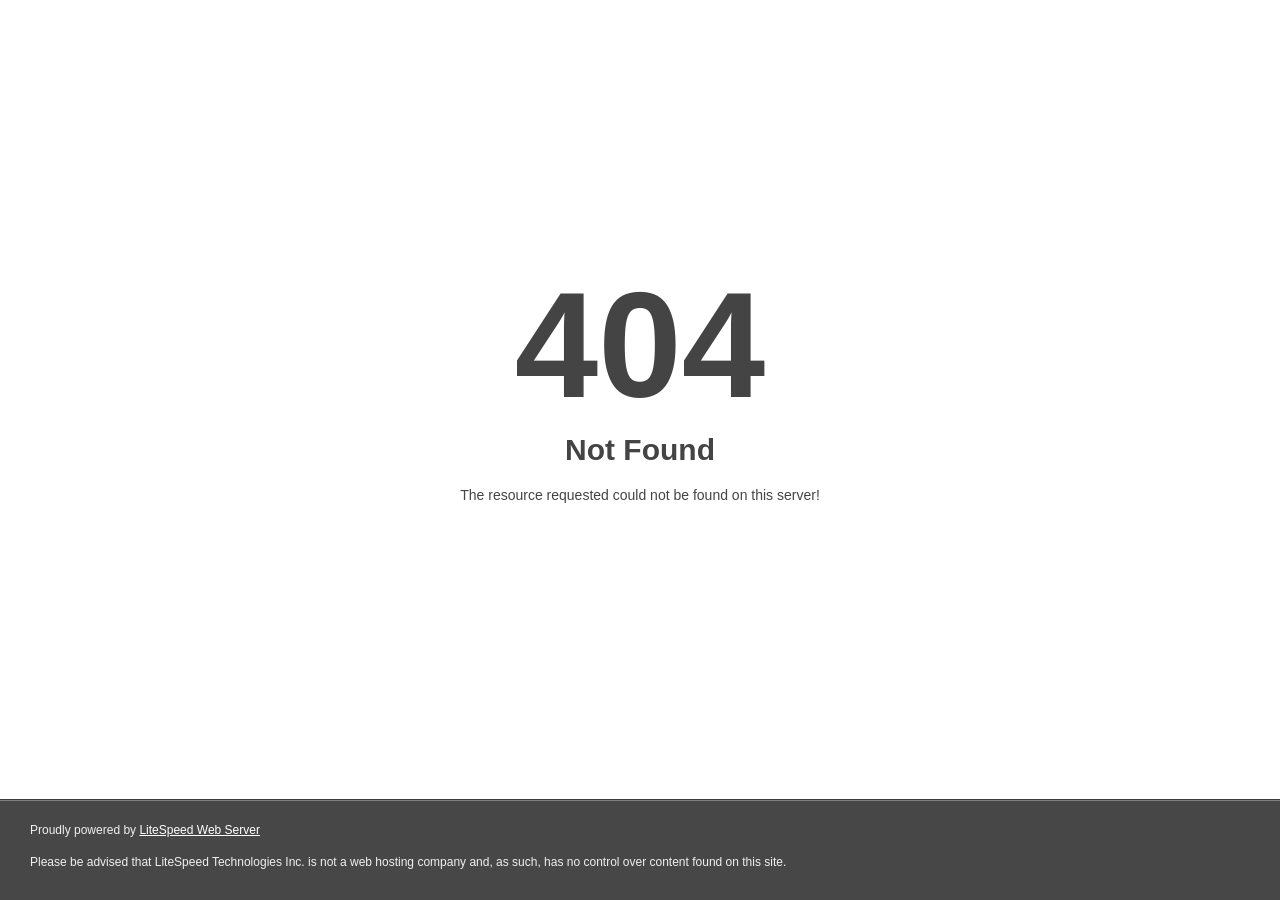
<file: css/AjaxLoader.html>
<!DOCTYPE html>
<html style="height:100%">
<head><title> 404 Not Found
</title></head>
<body style="color: #444; margin:0;font: normal 14px/20px Arial, Helvetica, sans-serif; height:100%; background-color: #fff;">
<div style="height:auto; min-height:100%; ">     <div style="text-align: center; width:800px; margin-left: -400px; position:absolute; top: 30%; left:50%;">
        <h1 style="margin:0; font-size:150px; line-height:150px; font-weight:bold;">404</h1>
<h2 style="margin-top:20px;font-size: 30px;">Not Found
</h2>
<p>The resource requested could not be found on this server!</p>
</div></div><div style="color:#f0f0f0; font-size:12px;margin:auto;padding:0px 30px 0px 30px;position:relative;clear:both;height:100px;margin-top:-101px;background-color:#474747;border-top: 1px solid rgba(0,0,0,0.15);box-shadow: 0 1px 0 rgba(255, 255, 255, 0.3) inset;">
<br>Proudly powered by  <a style="color:#fff;" href="http://www.litespeedtech.com/error-page">LiteSpeed Web Server</a><p>Please be advised that LiteSpeed Technologies Inc. is not a web hosting company and, as such, has no control over content found on this site.</p></div></body></html>
</file>
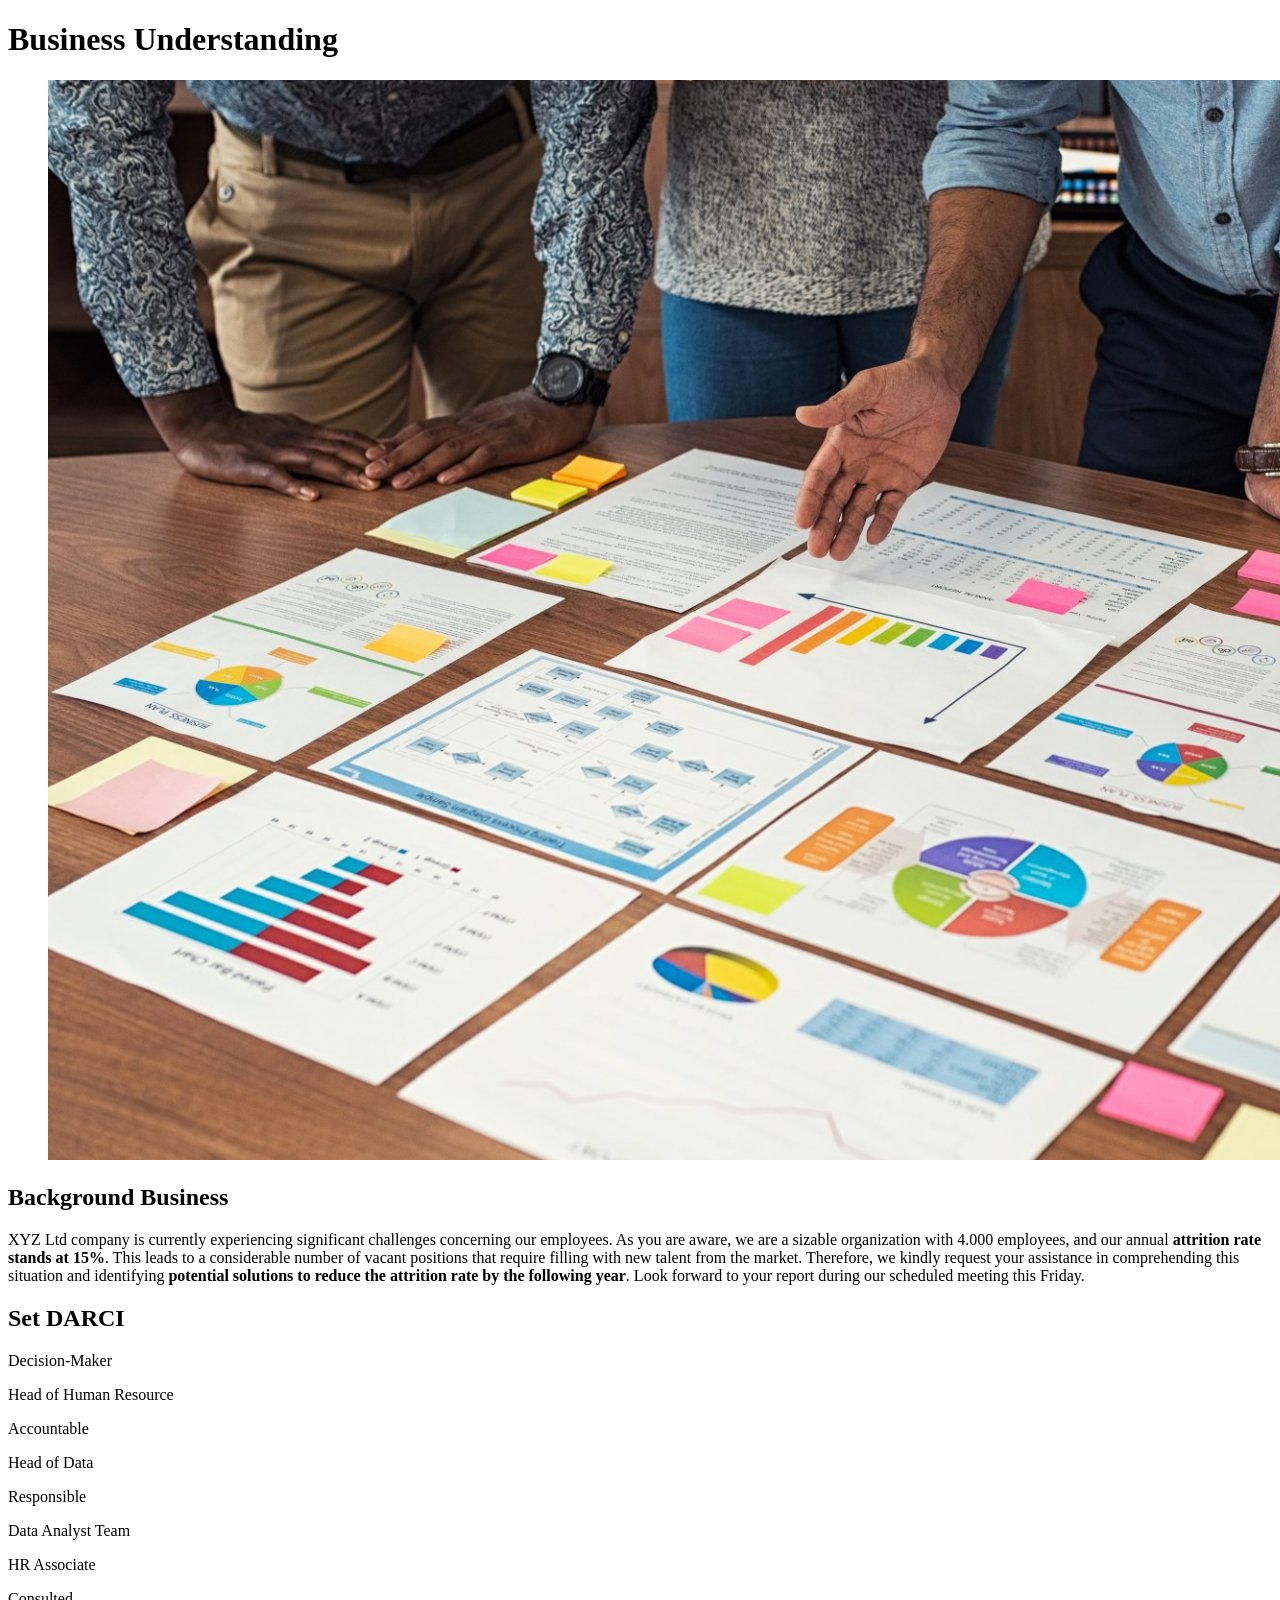
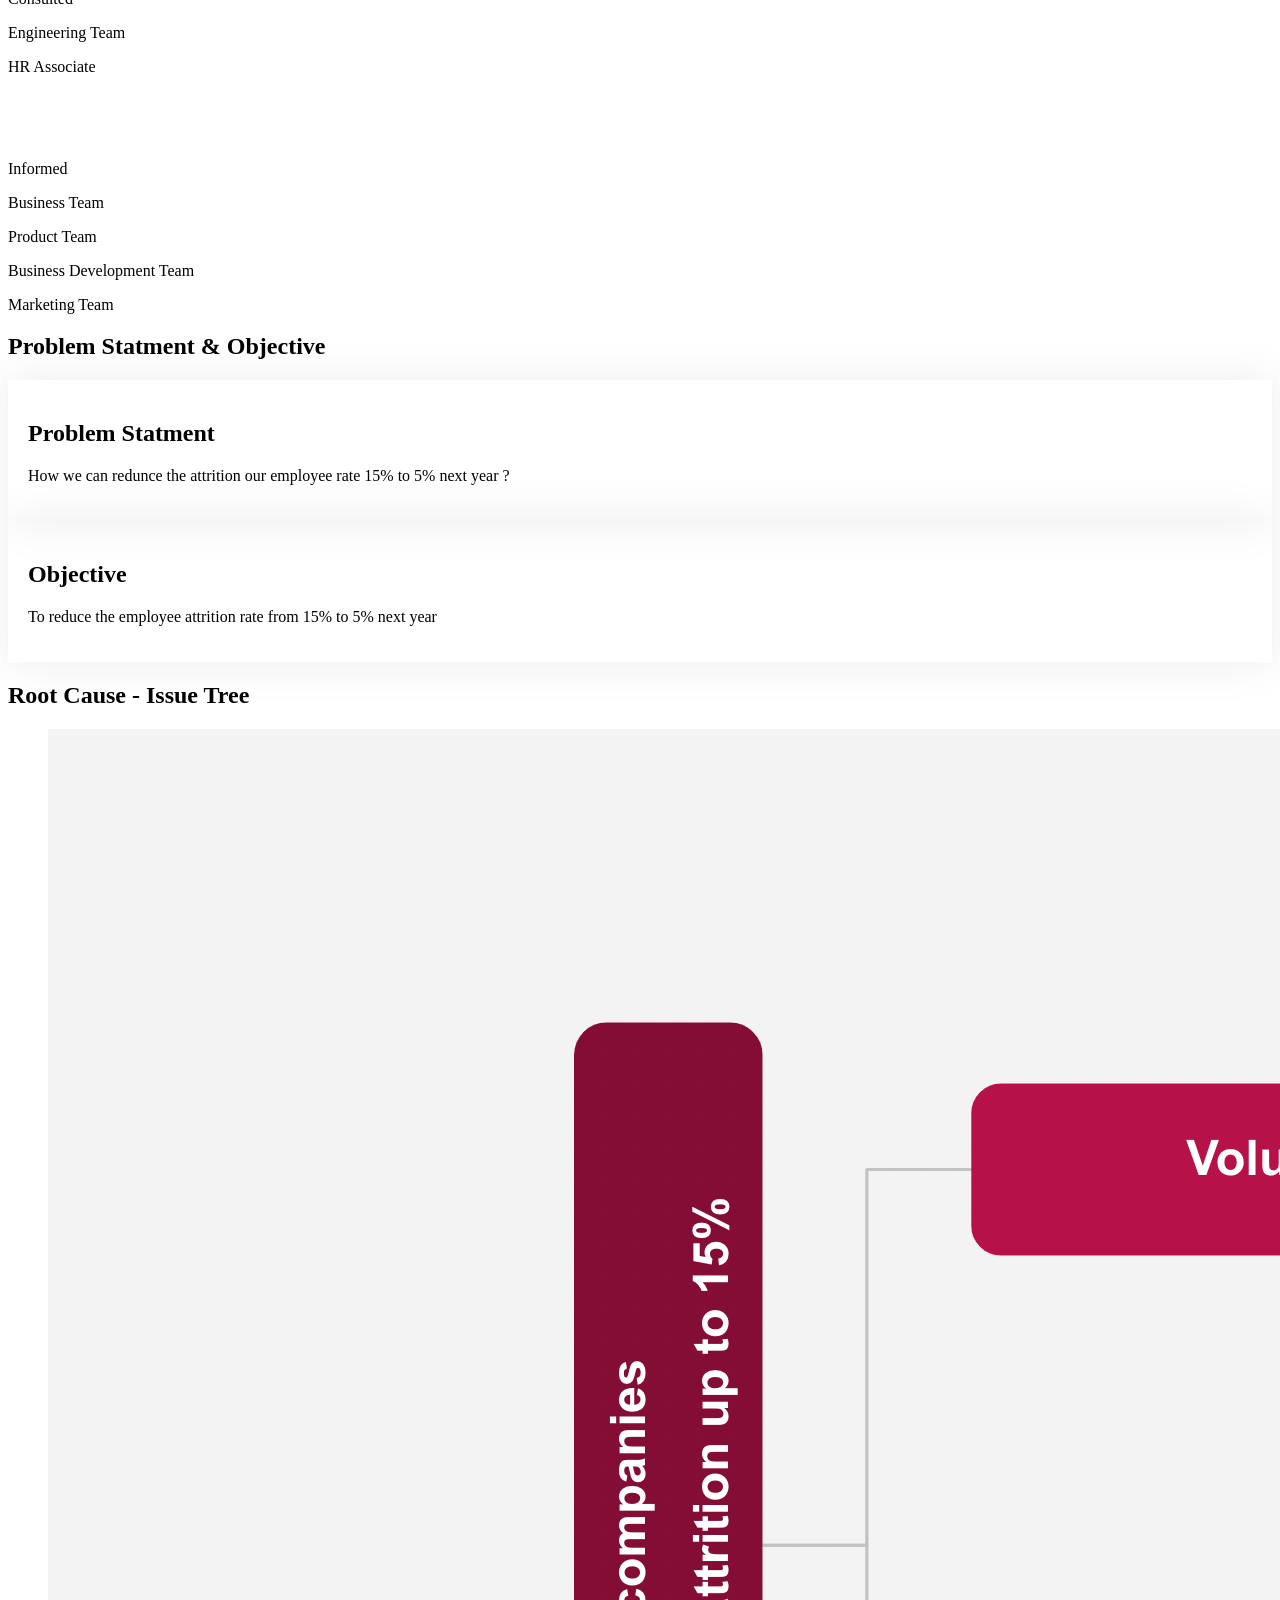
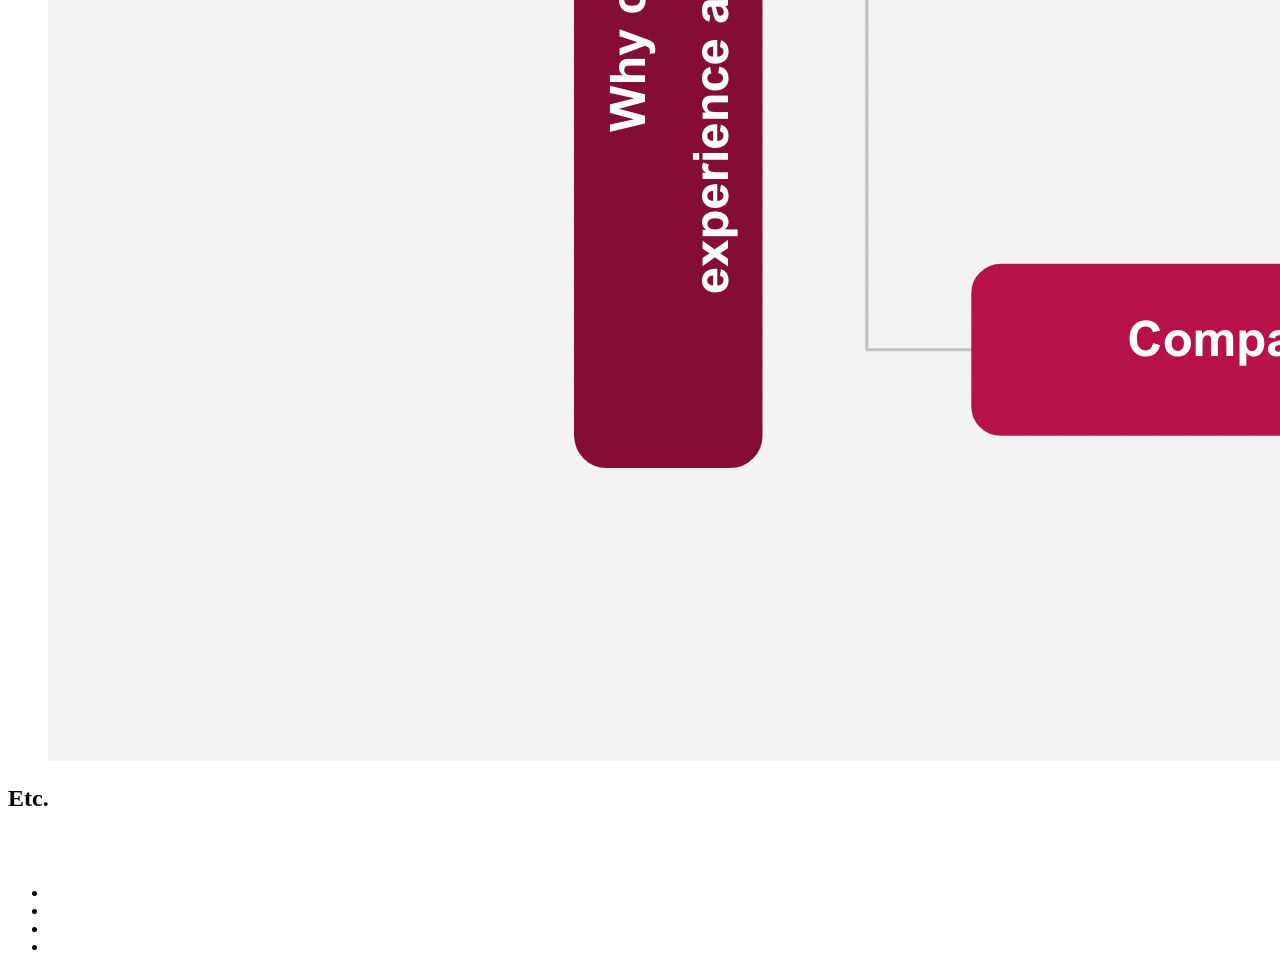
<file: portfolio-detail/business_understanding.html>
<!doctype html>
<html lang="en">

<body>
		<div class="col-md-8 col-md-offset-2 portfolio-content text-center">
			<h1 class="blog-title">Business Understanding</h1>
			<figure class="top_45 bottom_45"> 
				<img src="../images/portofolio/getty_1059661834_419257.jpeg" alt="">
			</figure>
			<div class="section-title bottom_30"><span></span><h2>Background Business</h2></div>
			<p>XYZ Ltd company is currently experiencing significant challenges concerning our employees. As you are aware, we are a sizable organization with 4.000 employees, and our annual <b>attrition rate stands at 15%</b>. This leads to a considerable number of vacant positions that require filling with new talent from the market.

                Therefore, we kindly request your assistance in comprehending this
                situation and identifying <b>potential solutions to reduce the attrition rate by the following year</b>. Look forward to your report during our scheduled
                meeting this Friday.
			</p>
            <div class="section-title top_45 bottom_30"><span></span><h2>Set DARCI</h2></div>
            <div class="row">
                <!-- a service -->
                <div class="col-md-4 col-sm-4 col-xs-12">
                    <div class="service">
                        <div class="icon">
                            <i class="flaticon-security"></i>
                        </div>
                        <span class="title">Decision-Maker</span>
                        <p class="little-text">Head of Human Resource</p>
                    </div>
                </div>
                <!-- a service -->
                <div class="col-md-4 col-sm-4 col-xs-12">
                    <div class="service">
                        <div class="icon">
                            <i class="flaticon-approve"></i>
                        </div>
                        <span class="title">Accountable</span>
                        <p class="little-text">Head of Data</p>
                    </div>
                </div>
                <div class="col-md-4 col-sm-4 col-xs-12">
                    <div class="service">
                        <div class="icon">
                            <i class="flaticon-analysis-1"></i>
                        </div>
                        <span class="title">Responsible</span>
                        <p class="little-text">Data Analyst Team</p>
                        <p class="little-text">HR Associate</p>
                    </div>
                </div>
            </div>
            <div class="row top_15">
                <!-- a service -->
                <div class="col-md-6 col-sm-6 col-xs-12">
                    <div class="service">
                        <div class="icon">
                            <i class="flaticon-search"></i>
                        </div>
                        <span class="title">Consulted</span>
                        <p class="little-text">Engineering Team</p>
                        <p class="little-text">HR Associate</p>
                        <p class="little-text" style="color: #ffffff;">x</p>
                        <p class="little-text" style="color: #ffffff;">x</p>
                    </div>
                </div>
                <!-- a service -->
                <div class="col-md-6 col-sm-6 col-xs-12">
                    <div class="service">
                        <div class="icon">
                            <i class="flaticon-promotion"></i>
                        </div>
                        <span class="title">Informed</span>
                        <p class="little-text">Business Team</p>
                        <p class="little-text">Product Team</p>
                        <p class="little-text">Business Development Team</p>
                        <p class="little-text">Marketing Team</p>
                    </div>
                </div>
            </div>
            <div class="section-title top_45 bottom_5"><span></span><h2>Problem Statment & Objective</h2></div>
            <div class="row top_30">
                <div class="col-md-6 col-sm-6 col-xs-12">
                    <div style="box-shadow: 0px 0px 48px 0px rgba(4, 6, 4, 0.08); padding: 20px">
                        <span class="title"><div class="section-title"><span></span><h2>Problem Statment</h2></div></span>
                        <p class="little-text">How we can redunce the attrition our employee rate 15% to 5% next year ?</p>
                    </div>
                </div>
                <div class="col-md-6 col-sm-6 col-xs-12">
                    <div style="box-shadow: 0px 0px 48px 0px rgba(4, 6, 4, 0.08); padding: 20px">
                        <span class="title"><div class="section-title"><span></span><h2>Objective</h2></div></span>
                        <p class="little-text">To reduce the employee attrition rate from 15% to 5% next year</p>
                    </div>
                </div>
            </div>
            <div class="section-title top_45 bottom_5"><span></span><h2>Root Cause - Issue Tree</h2></div>
            <figure class="top_45 bottom_45"> 
				<img src="../images/assets/rootcause.png" alt="">
			</figure>
            <div class="section-title top_45 bottom_5"><span></span><h2>Etc.</h2></div>
			<br>
			<!-- <p><span>Client:</span> Tavilla Themes</p> -->
			<br>
            <div class="social-share col-md-12 bottom_60 top_15">
                <ul>
					<li><a href="https://www.instagram.com/alvicky__"><i class="fa fa-instagram" aria-hidden="true"></i></a></li>
					<li><a href="https://twitter.com/alvicky__"><i class="fa fa-twitter" aria-hidden="true"></i></a></li>
					<li><a href="mailto:muhammadvickyalhasri31@gmail.com"><i class="fa fa-paper-plane" aria-hidden="true"></i></a></li>
					<li><a href="https://www.linkedin.com/in/alvicky/"><i class="fa fa-linkedin" aria-hidden="true"></i></a></li>
				</ul>
            </div>
		</div>

</body>
</html>
</file>
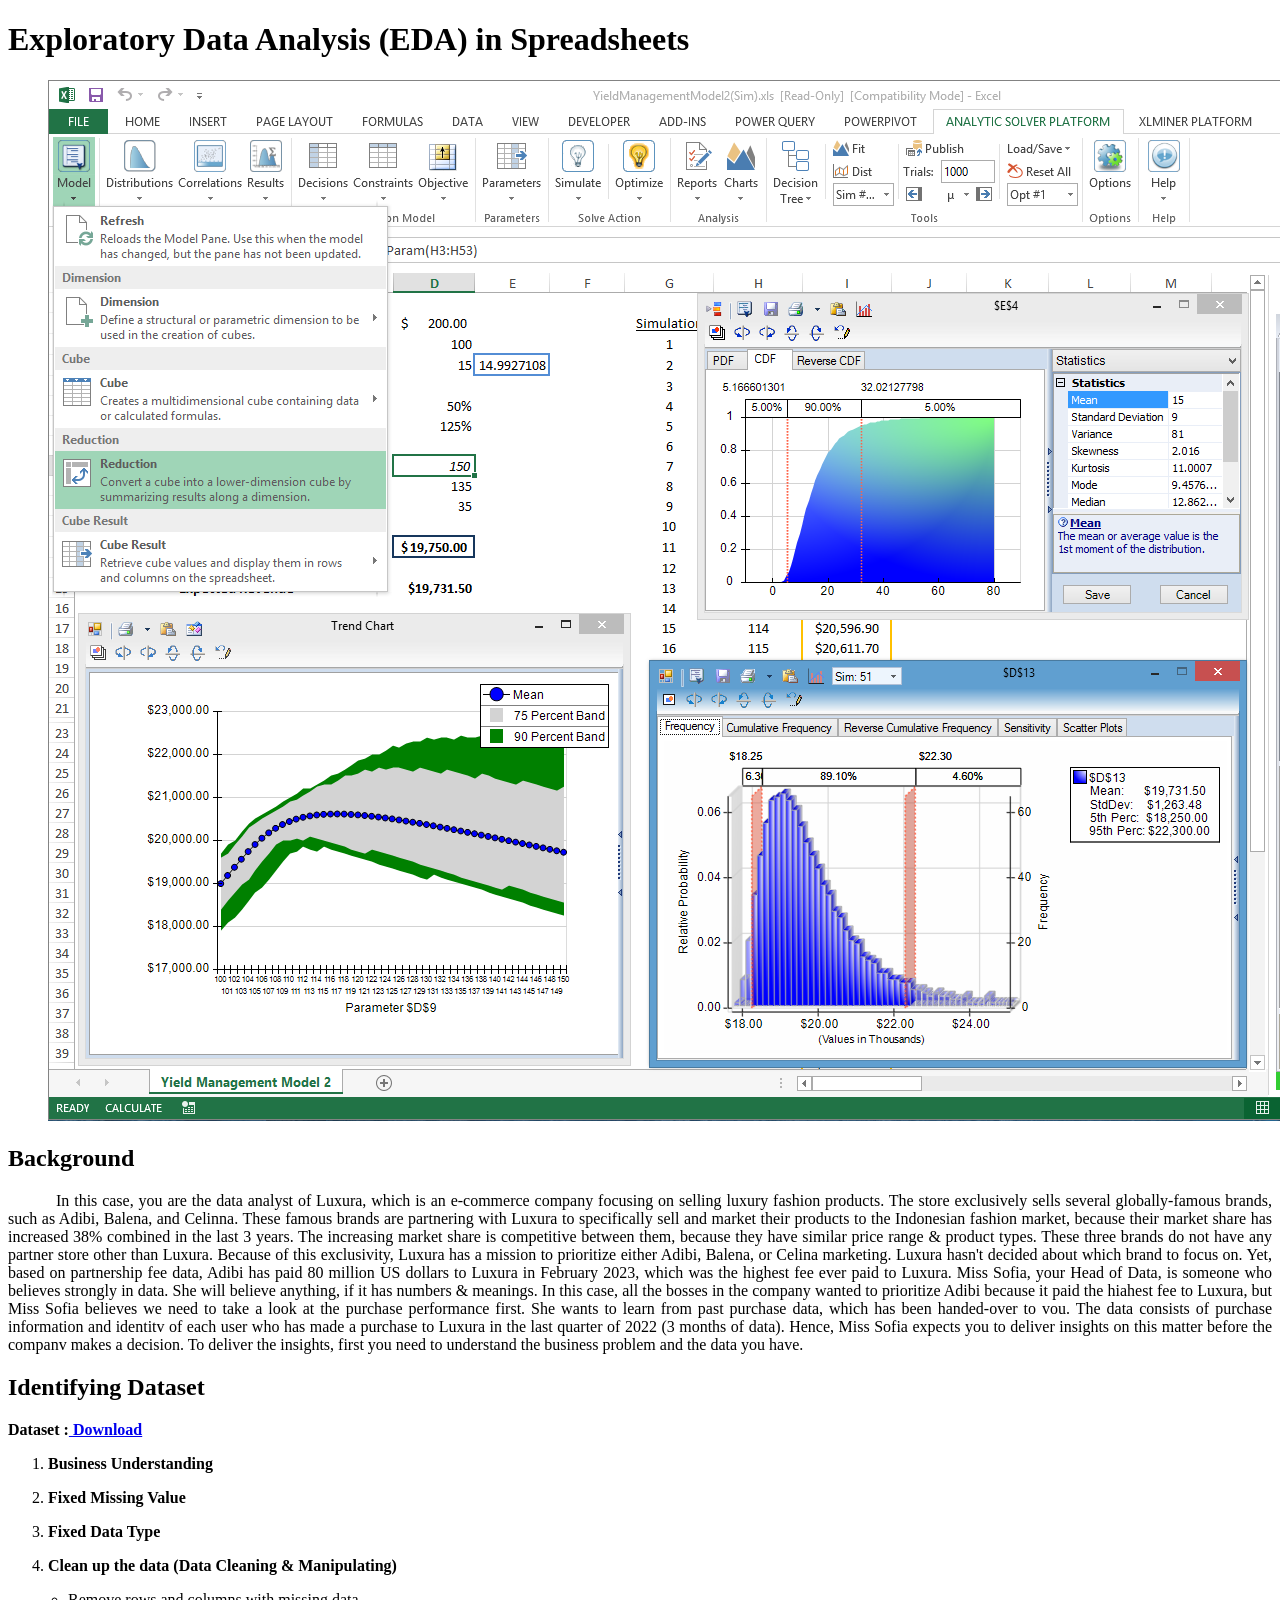
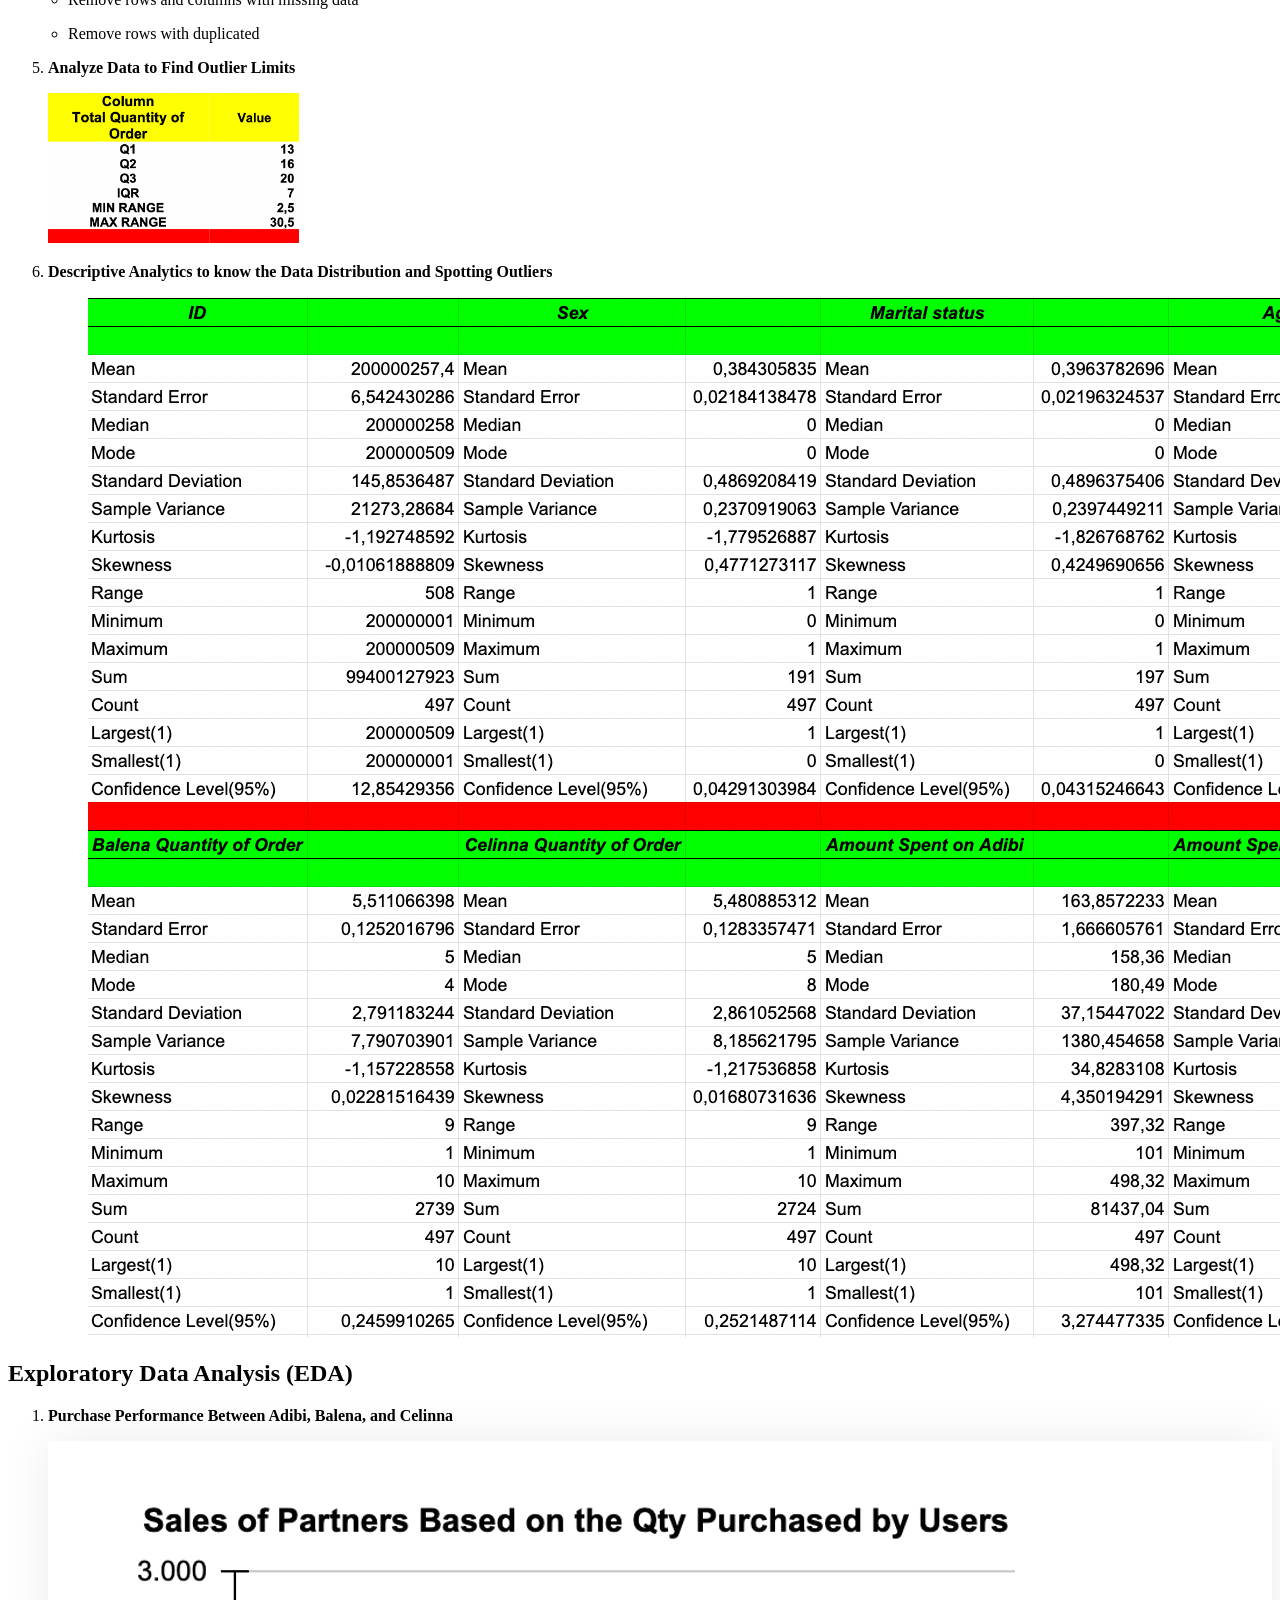
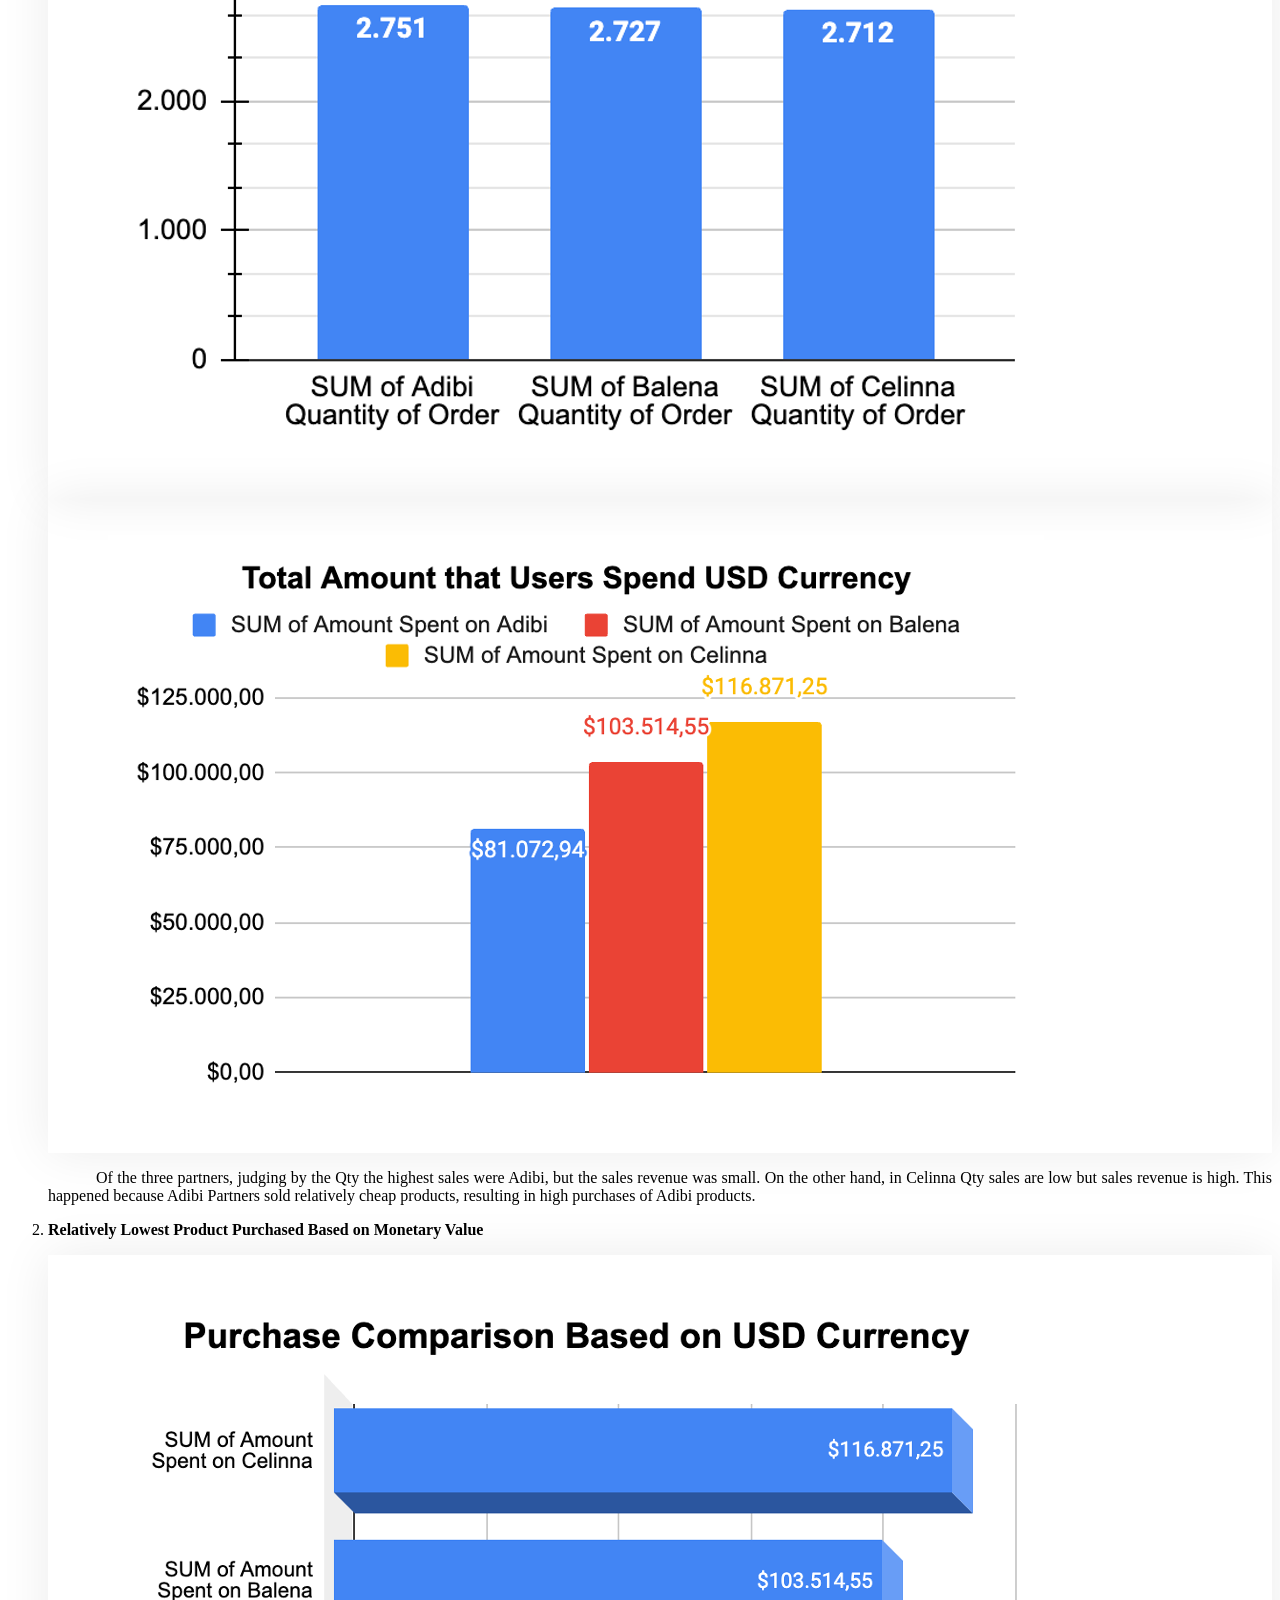
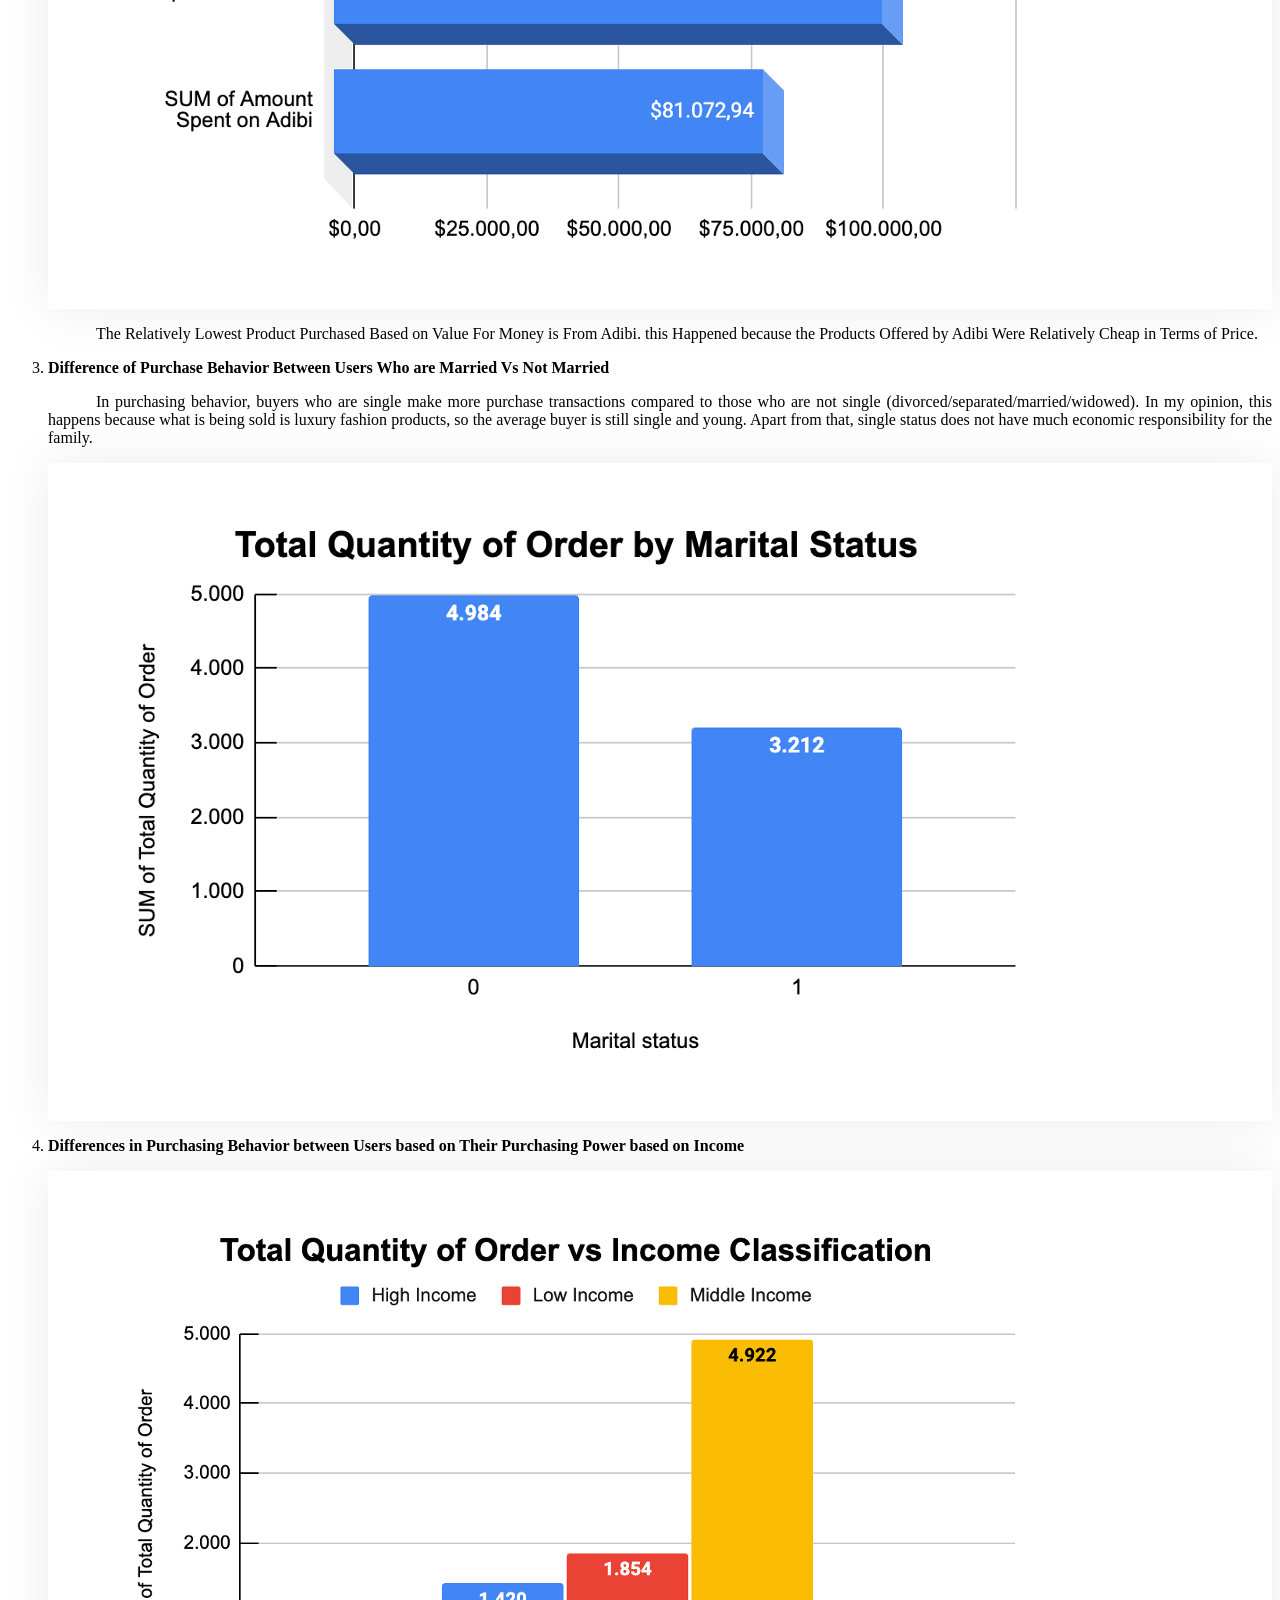
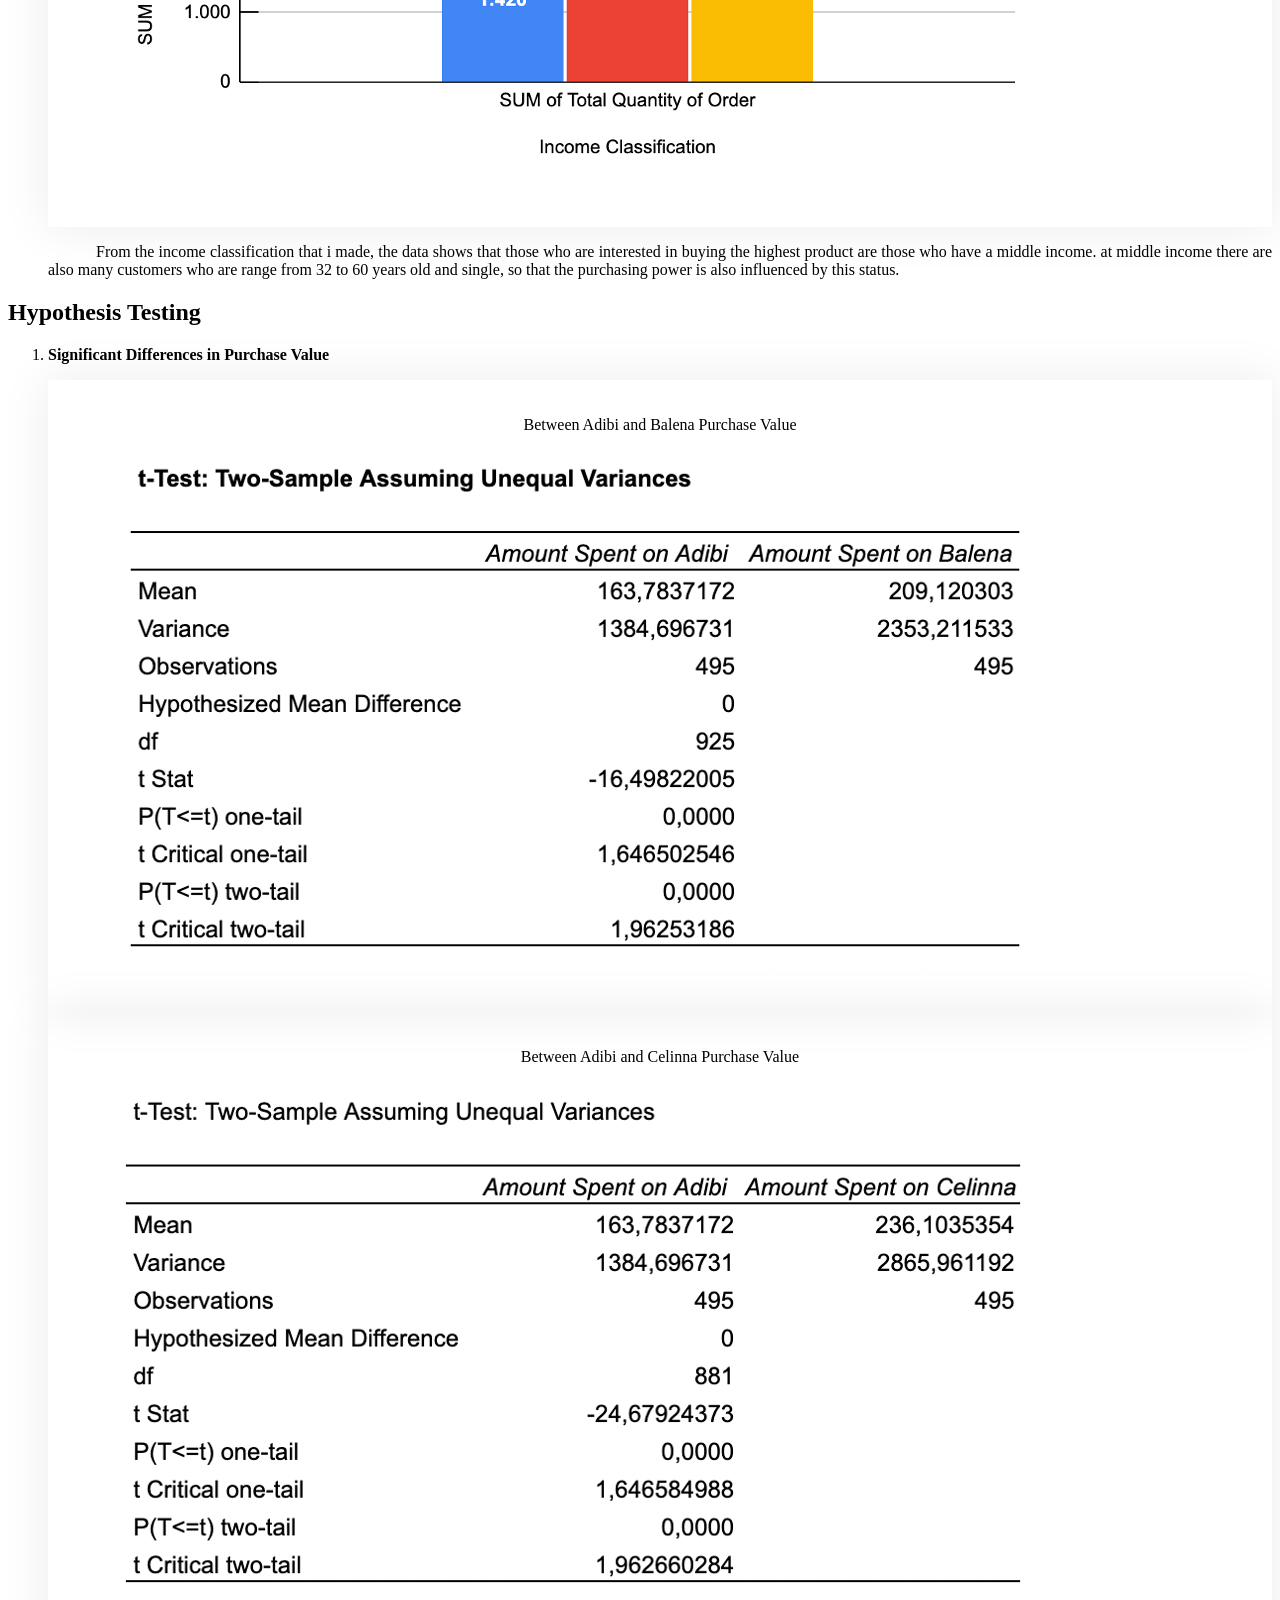
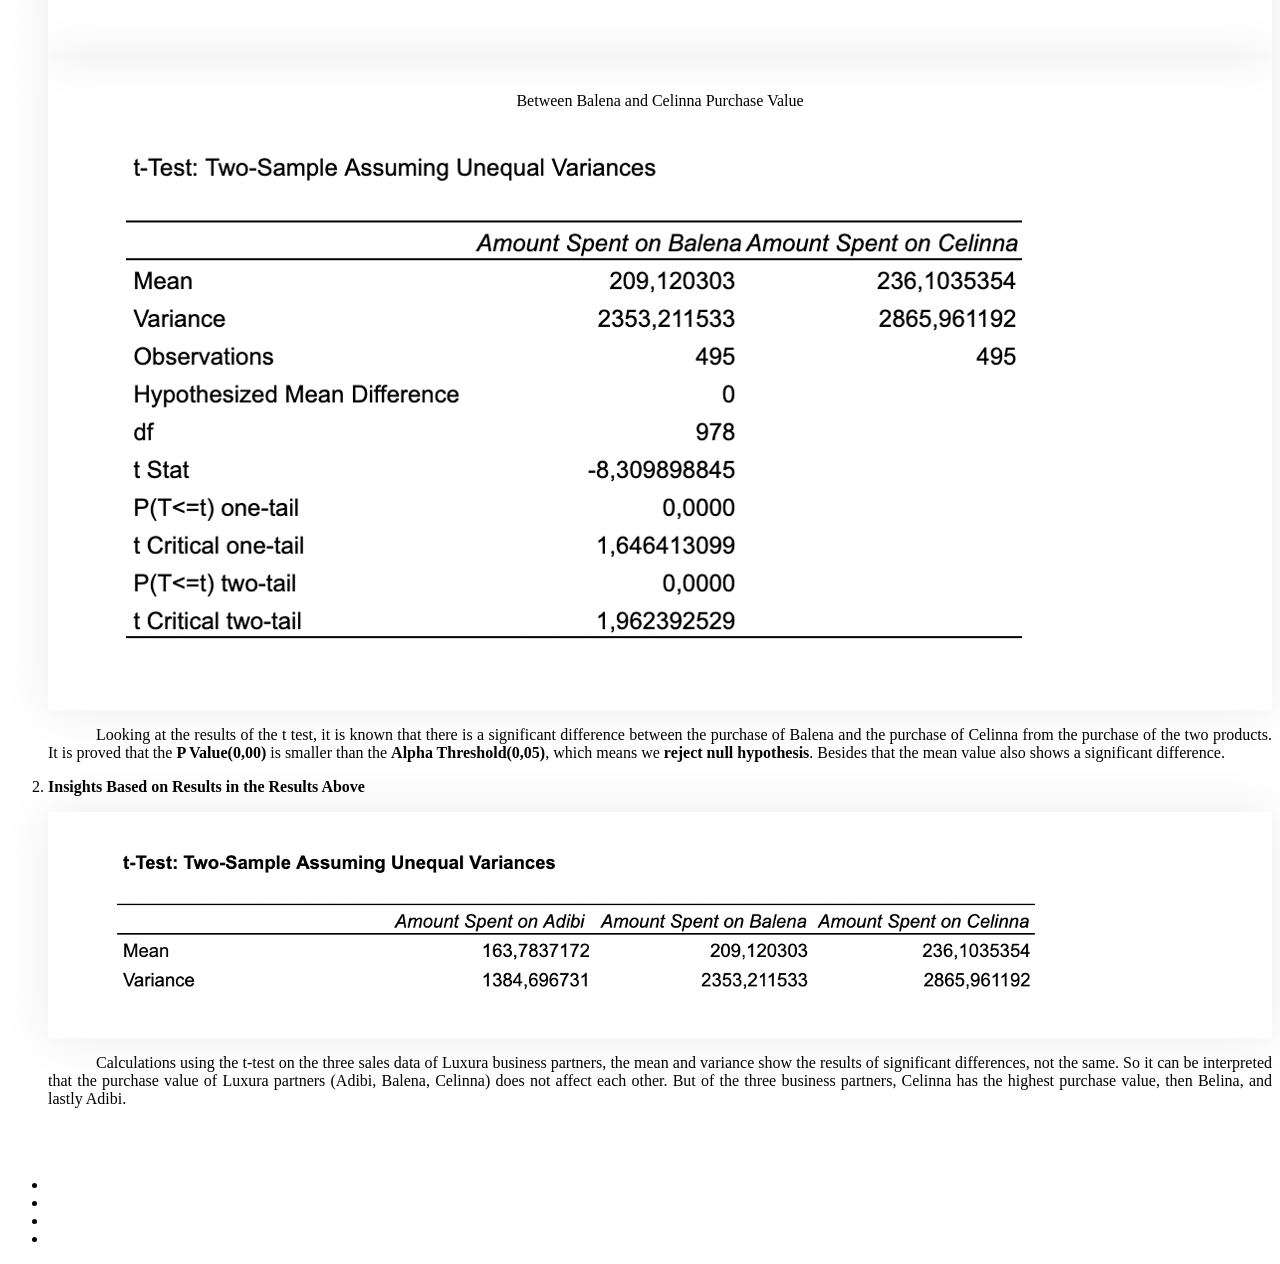
<file: portfolio-detail/eda_spreadsheets.html>
<!doctype html>
<html lang="en">

<body>
		<div class="col-md-8 col-md-offset-2 portfolio-content text-center">
			<h1 class="blog-title">Exploratory Data Analysis (EDA) in Spreadsheets</h1>
			<figure class="top_45 bottom_45"> 
				<img src="../images/portofolio/663923162_orig.png" alt="">
			</figure>
			<div class="section-title bottom_30"><span></span><h2>Background</h2></div>
            <p style="text-align: justify; text-indent: 0.5in;">In this case, you are the data analyst of Luxura, which is an e-commerce
                company focusing on selling luxury fashion products. The store exclusively sells
                several globally-famous brands, such as Adibi, Balena, and Celinna. These
                famous brands are partnering with Luxura to specifically sell and market their
                products to the Indonesian fashion market, because their market share has
                increased 38% combined in the last 3 years. The increasing market share is
                competitive between them, because they have similar price range & product
                types. These three brands do not have any partner store other than Luxura.
                Because of this exclusivity, Luxura has a mission to prioritize either Adibi,
                Balena, or Celina marketing. Luxura hasn't decided about which brand to focus
                on. Yet, based on partnership fee data, Adibi has paid 80 million US dollars to
                Luxura in February 2023, which was the highest fee ever paid to Luxura.
                Miss Sofia, your Head of Data, is someone who believes strongly in data.
                She will believe anything, if it has numbers & meanings. In this case, all the
                bosses in the company wanted to prioritize Adibi because it paid the hiahest fee
                to Luxura, but Miss Sofia believes we need to take a look at the purchase
                performance first. She wants to learn from past purchase data, which has been
                handed-over to vou. The data consists of purchase information and identitv of
                each user who has made a purchase to Luxura in the last quarter of 2022 (3
                months of data). Hence, Miss Sofia expects you to deliver insights on this
                matter before the companv makes a decision.
                To deliver the insights, first you need to understand the business
                problem and the data you have.
                </p>
            <div class="section-title bottom_15"><span></span><h2>Identifying Dataset</h2></div>
            <b><p class="text-left top_15 bottom_15"><span>Dataset :</span><a href="https://docs.google.com/spreadsheets/d/105w_VP-LPHCY1UBIMBpawQU_Ilj60BWF3dByKdE8vzM/edit#gid=420626643">     Download </a></b></p>
            <ol class="portfolio-content text-left">
                <li><p><b>Business Understanding</b></p></li>
                <li><p><b>Fixed Missing Value</b></p></li>
                <li><p><b>Fixed Data Type</b></p></li>
                <li><p><b>Clean up the data (Data Cleaning & Manipulating)</b></p></li>
                    <ul style="text-align: left;padding-left: 20px;">
                        <li><p>Remove rows and columns with missing data</p></li>
                        <li><p>Remove rows with duplicated</p></li>
                    </ul>
                <li><p><b>Analyze Data to Find Outlier Limits</b></p></li>
                <!-- <figure> -->
                    <img src="../images/portofolio/outlier.png" style="height: 150px;" alt="">
                <!-- </figure> -->
                <li><p><b>Descriptive Analytics to know the Data Distribution and Spotting Outliers</b></p></li>
                <figure>
                    <img src="../images/portofolio/eda_1.png" alt="">
                </figure>
            </ol>
            
            <div class="section-title top_30 bottom_30"><span></span><h2>Exploratory Data Analysis (EDA)</h2></div>
            <ol class="portfolio-content text-left">
                <li><p><b>Purchase Performance Between Adibi, Balena, and Celinna</b></p></li>
                <div class="row">
                    <div class="col-md-6 col-sm-6 col-xs-12">
                        <div style="box-shadow: 0px 0px 48px 0px rgba(4, 6, 4, 0.08); padding: 20px">
                            <figure><img src="../images/portofolio/sales1.png" alt=""></figure>
                        </div>
                    </div>
                    <div class="col-md-6 col-sm-6 col-xs-12">
                        <div style="box-shadow: 0px 0px 48px 0px rgba(4, 6, 4, 0.08); padding: 20px">
                            <figure><img src="../images/portofolio/sales2.png" alt=""></figure>
                        </div>
                    </div>                                        
                </div>
                <p style="text-align: justify; text-indent: 0.5in;">Of the three partners, judging by the Qty the highest sales were Adibi, but the sales revenue was small. On the other hand, in Celinna Qty sales are low but sales revenue is high. This happened because Adibi Partners sold relatively cheap products, resulting in high purchases of Adibi products.</p>                
                <li><p><b>Relatively Lowest Product Purchased Based on Monetary Value</b></p></li>
                <div class="row">
                    <div class="col-md-6 col-sm-6 col-xs-12">
                        <div style="box-shadow: 0px 0px 48px 0px rgba(4, 6, 4, 0.08); padding: 20px">
                            <figure><img src="../images/portofolio/purchase.png" alt=""></figure>
                        </div>
                    </div>
                    <div class="col-md-6 col-sm-6 col-xs-12">                        
                            <p style="text-align: justify; text-indent: 0.5in;">The Relatively Lowest Product Purchased Based on Value For Money is From Adibi. this Happened because the Products Offered by Adibi Were Relatively Cheap in Terms of Price.</p>
                    </div>                                        
                </div>
                <li><p><b>Difference of Purchase Behavior Between Users Who are Married Vs Not Married</b></p></li>
                <div class="row">
                    <div class="col-md-6 col-sm-6 col-xs-12">
                        <p style="text-align: justify; text-indent: 0.5in;">In purchasing behavior, buyers who are single make more purchase transactions compared to those who are not single (divorced/separated/married/widowed). In my opinion, this happens because what is being sold is luxury fashion products, so the average buyer is still single and young. Apart from that, single status does not have much economic responsibility for the family.</p>                        
                    </div>
                    <div class="col-md-6 col-sm-6 col-xs-12">                        
                        <div style="box-shadow: 0px 0px 48px 0px rgba(4, 6, 4, 0.08); padding: 20px">
                            <figure><img src="../images/portofolio/marital_status.png" alt=""></figure>
                        </div>
                    </div>                                        
                </div>
                <li><p><b>Differences in Purchasing Behavior between Users based on Their Purchasing Power based on Income</b></p></li>
                <div class="row">
                    <div class="col-md-6 col-sm-6 col-xs-12">                        
                        <div style="box-shadow: 0px 0px 48px 0px rgba(4, 6, 4, 0.08); padding: 20px">
                            <figure><img src="../images/portofolio/income.png" alt=""></figure>
                        </div>
                    </div>  
                    <div class="col-md-6 col-sm-6 col-xs-12">
                        <p style="text-align: justify; text-indent: 0.5in;">From the income classification that i made, the data shows that those who are interested in buying the highest product are those who have a middle income. at middle income there are also many customers who are range from 32 to 60 years old and single, so that the purchasing power is also influenced by this status.</p>                        
                    </div>                                                          
                </div>         
            </ol>

            <div class="section-title top_30 bottom_30"><span></span><h2>Hypothesis Testing</h2></div>
            <ol class="portfolio-content text-left">
                <li><p><b>Significant Differences in Purchase Value</b></p></li>
                <div class="row">
                    <div class="col-md-6 col-sm-6 col-xs-12">                        
                        <div style="box-shadow: 0px 0px 48px 0px rgba(4, 6, 4, 0.08); padding: 20px">
                            <p style="text-align: center;">Between Adibi and Balena Purchase Value</p>
                            <figure><img src="../images/portofolio/eda_t_test.png" alt=""></figure>
                        </div>                        
                    </div>
                    <div class="col-md-6 col-sm-6 col-xs-12">                        
                        <div style="box-shadow: 0px 0px 48px 0px rgba(4, 6, 4, 0.08); padding: 20px">
                            <p style="text-align: center;">Between Adibi and Celinna Purchase Value</p>
                            <figure><img src="../images/portofolio/eda_ac_p.png" alt=""></figure>
                        </div>                        
                    </div>                                       
                </div> 
                <div class="row">
                    <div class="col-md-6 col-sm-6 col-xs-12">
                        <div style="box-shadow: 0px 0px 48px 0px rgba(4, 6, 4, 0.08); padding: 20px">
                            <p style="text-align: center;">Between Balena and Celinna Purchase Value</p>
                            <figure><img src="../images/portofolio/eda_bc_p.png" alt=""></figure>
                        </div>
                    </div>
                    <div class="col-md-6 col-sm-6 col-xs-12">
                        <p style="text-align: justify; text-indent: 0.5in;">Looking at the results of the t test, it is known that there is a significant difference between the purchase of Balena and the purchase of Celinna from the purchase of the two products. It is proved that the <b>P Value(0,00)</b> is smaller than the <b>Alpha Threshold(0,05)</b>, which means we <b>reject null hypothesis</b>. Besides that the mean value also shows a significant difference.</p>                
                    </div>    
                                                       
                </div>                                
                <li><p><b>Insights Based on Results in the Results Above</b></p></li>
                <div class="row">
                    <div class="col-md-12 col-sm-12 col-xs-12">
                        <div style="box-shadow: 0px 0px 48px 0px rgba(4, 6, 4, 0.08); padding: 20px">
                            <figure><img src="../images/portofolio/eda_spread_insight.png" alt=""></figure>
                        </div>
                    </div>
                    <div class="col-md-12 col-sm-12 col-xs-12">
                        <p style="text-align: justify; text-indent: 0.5in;">Calculations using the t-test on the three sales data of Luxura business partners, the mean and variance show the results of significant differences, not the same. So it can be interpreted that the purchase value of Luxura partners (Adibi, Balena, Celinna) does not affect each other. But of the three business partners, Celinna has the highest purchase value, then Belina, and lastly Adibi.</p>         
                    </div>                                        
                </div> 
            </ol>
			<br>
			<!-- <p><span>Client:</span> Tavilla Themes</p> -->
			<br>
            <div class="social-share col-md-12 bottom_60 top_15">
                <ul>
					<li><a href="https://www.instagram.com/alvicky__"><i class="fa fa-instagram" aria-hidden="true"></i></a></li>
					<li><a href="https://twitter.com/alvicky__"><i class="fa fa-twitter" aria-hidden="true"></i></a></li>
					<li><a href="mailto:muhammadvickyalhasri31@gmail.com"><i class="fa fa-paper-plane" aria-hidden="true"></i></a></li>
					<li><a href="https://www.linkedin.com/in/alvicky/"><i class="fa fa-linkedin" aria-hidden="true"></i></a></li>
				</ul>
            </div>
		</div>

</body>
</html>
</file>
